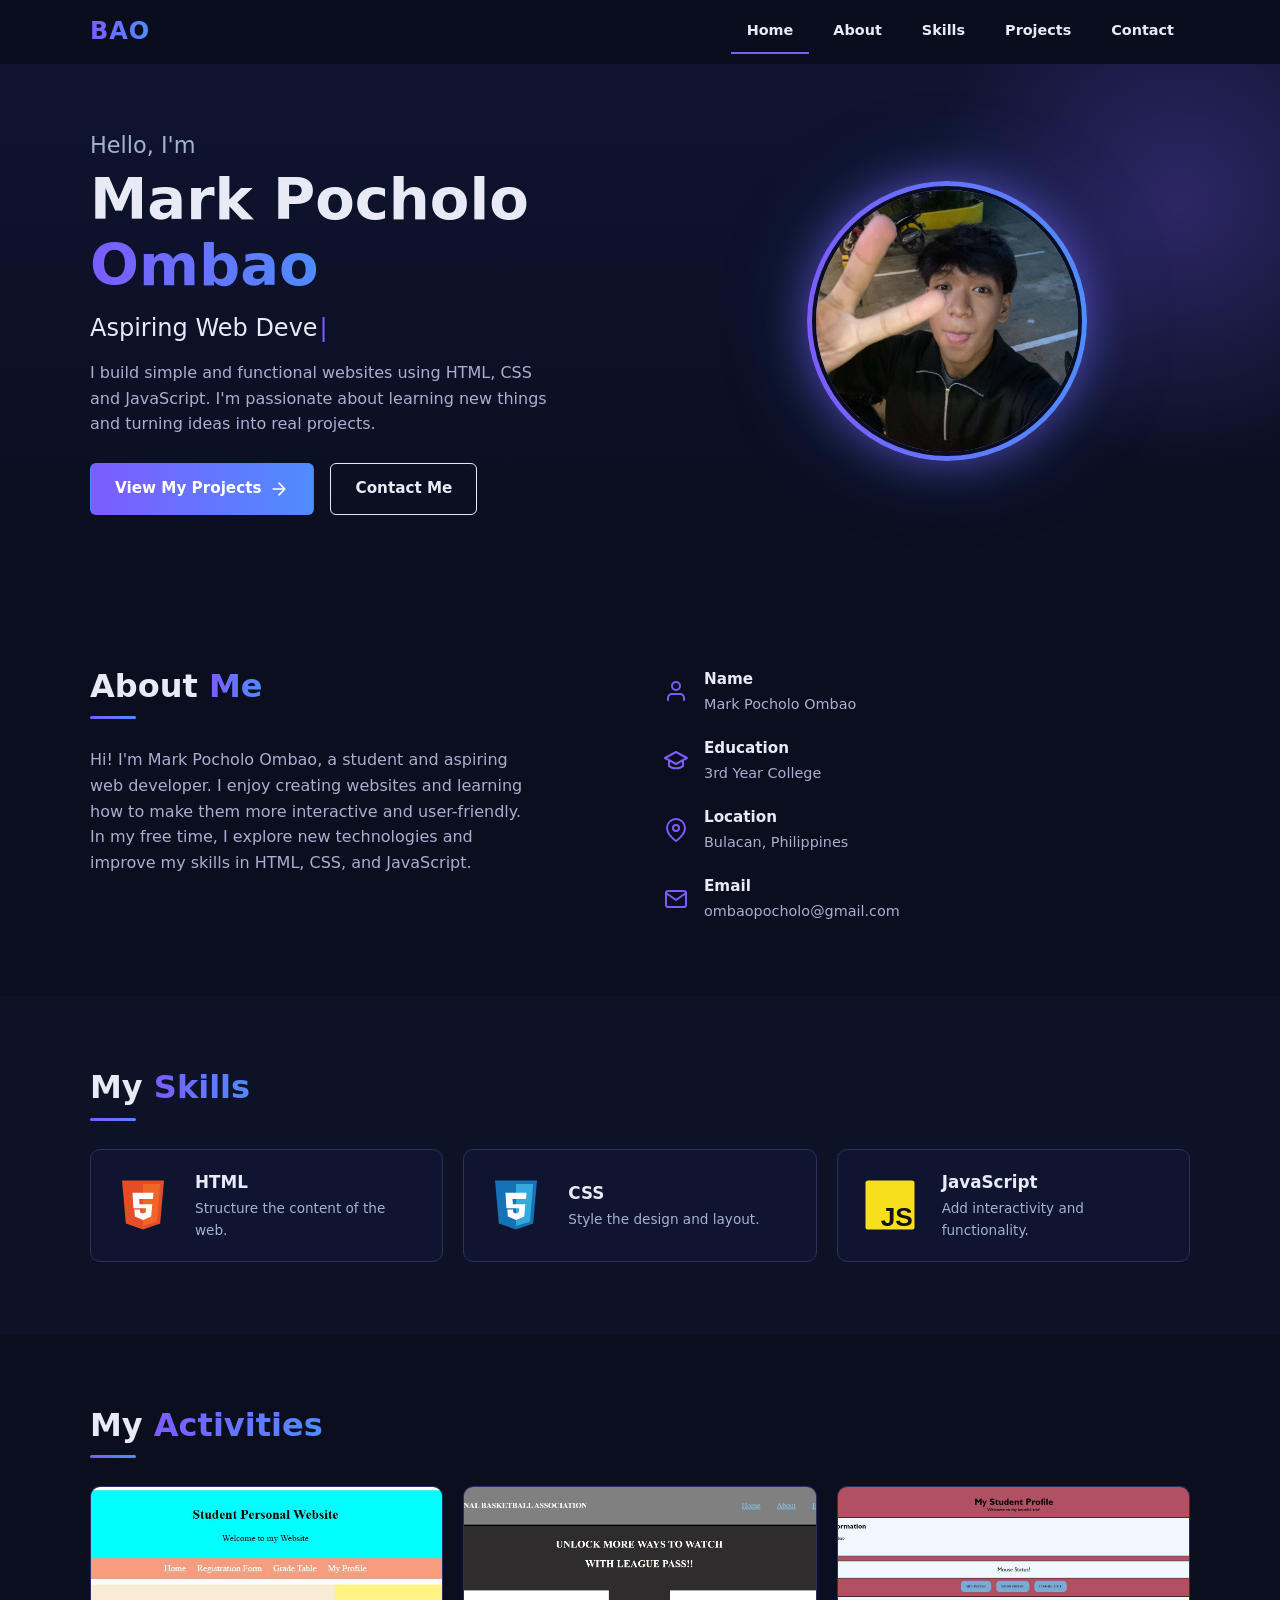
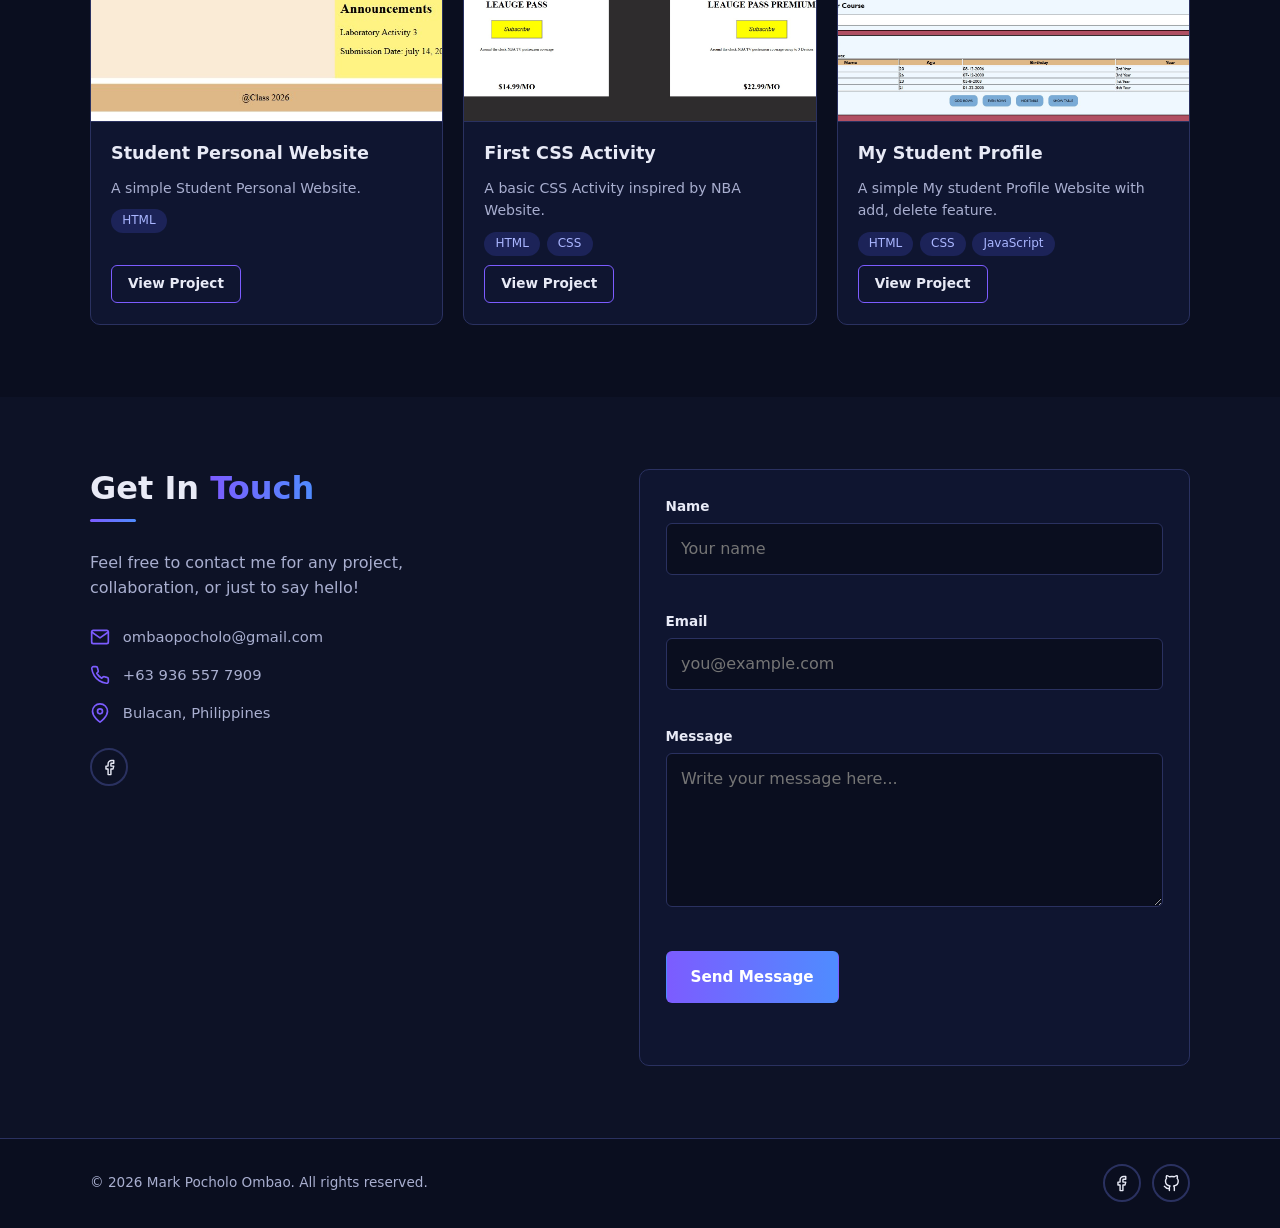
<file: index.html>
<!DOCTYPE html>
<html lang="en">
<head>
  <meta charset="UTF-8" />
  <meta name="viewport" content="width=device-width, initial-scale=1.0" />
  <meta name="description" content="Portfolio of Mark Pocholo Ombao, an aspiring web developer." />
  <title>Mark Pocholo Ombao | Aspiring Web Developer</title>

  <!-- Link to our CSS file -->
  <link rel="stylesheet" href="style.css" />
</head>
<body>

  <!-- =====================================================
       SVG ICON SPRITE
       Define each icon once here, then reuse it anywhere with:
       <svg class="icon"><use href="#icon-name"></use></svg>
       ===================================================== -->
  <svg width="0" height="0" style="position:absolute" aria-hidden="true">
    <defs>
      <symbol id="i-user" viewBox="0 0 24 24"><path d="M20 21v-2a4 4 0 0 0-4-4H8a4 4 0 0 0-4 4v2"/><circle cx="12" cy="7" r="4"/></symbol>
      <symbol id="i-cap" viewBox="0 0 24 24"><polygon points="12 3 1 9 12 15 23 9 12 3"/><path d="M5 12v5c3 3 11 3 14 0v-5"/></symbol>
      <symbol id="i-pin" viewBox="0 0 24 24"><path d="M21 10c0 7-9 13-9 13s-9-6-9-13a9 9 0 0 1 18 0z"/><circle cx="12" cy="10" r="3"/></symbol>
      <symbol id="i-mail" viewBox="0 0 24 24"><path d="M4 4h16c1.1 0 2 .9 2 2v12c0 1.1-.9 2-2 2H4c-1.1 0-2-.9-2-2V6c0-1.1.9-2 2-2z"/><polyline points="22,6 12,13 2,6"/></symbol>
      <symbol id="i-phone" viewBox="0 0 24 24"><path d="M22 16.92v3a2 2 0 0 1-2.18 2 19.79 19.79 0 0 1-8.63-3.07 19.5 19.5 0 0 1-6-6 19.79 19.79 0 0 1-3.07-8.67A2 2 0 0 1 4.11 2h3a2 2 0 0 1 2 1.72 12.84 12.84 0 0 0 .7 2.81 2 2 0 0 1-.45 2.11L8.09 9.91a16 16 0 0 0 6 6l1.27-1.27a2 2 0 0 1 2.11-.45 12.84 12.84 0 0 0 2.81.7A2 2 0 0 1 22 16.92z"/></symbol>
      <symbol id="i-arrow" viewBox="0 0 24 24"><path d="M5 12h14M12 5l7 7-7 7"/></symbol>
      <symbol id="i-up" viewBox="0 0 24 24"><path d="M12 19V5M5 12l7-7 7 7"/></symbol>
      <symbol id="i-facebook" viewBox="0 0 24 24"><path d="M18 2h-3a5 5 0 0 0-5 5v3H7v4h3v8h4v-8h3l1-4h-4V7a1 1 0 0 1 1-1h3z"/></symbol>
      <symbol id="i-github" viewBox="0 0 24 24"><path d="M9 19c-5 1.5-5-2.5-7-3m14 6v-3.87a3.37 3.37 0 0 0-.94-2.61c3.14-.35 6.44-1.54 6.44-7A5.44 5.44 0 0 0 20 4.77 5.07 5.07 0 0 0 19.91 1S18.73.65 16 2.48a13.38 13.38 0 0 0-7 0C6.27.65 5.09 1 5.09 1A5.07 5.07 0 0 0 5 4.77a5.44 5.44 0 0 0-1.5 3.78c0 5.42 3.3 6.61 6.44 7A3.37 3.37 0 0 0 9 18.13V22"/></symbol>
    </defs>
  </svg>

  <!-- =====================================================
       1. NAVIGATION BAR (sticky at the top)
       ===================================================== -->
  <header class="navbar" id="navbar">
    <div class="container nav-inner">
      <a href="#home" class="logo" aria-label="Go to top">BAO</a>

      <!-- Hamburger button (only visible on mobile) -->
      <button class="hamburger" id="hamburger" aria-label="Toggle menu" aria-expanded="false" aria-controls="nav-links">
        <span></span><span></span><span></span>
      </button>

      <nav>
        <ul class="nav-links" id="nav-links">
          <li><a href="#home" class="nav-link active">Home</a></li>
          <li><a href="#about" class="nav-link">About</a></li>
          <li><a href="#skills" class="nav-link">Skills</a></li>
          <li><a href="#projects" class="nav-link">Projects</a></li>
          <li><a href="#contact" class="nav-link">Contact</a></li>
        </ul>
      </nav>
    </div>
  </header>

  <main>

    <!-- =====================================================
         2. HOME / HERO SECTION
         ===================================================== -->
    <section class="hero" id="home">
      <div class="container hero-inner">

        <!-- Left column: text -->
        <div class="hero-text">
          <p class="hello">Hello, I'm</p>
          <h1 class="name">Mark Pocholo <span class="gradient-text">Ombao</span></h1>
          <!-- The typing animation in script.js writes into #typing -->
          <h2 class="role"><span id="typing">Aspiring Web Developer</span><span class="cursor" aria-hidden="true">|</span></h2>
          <p class="intro">
            I build simple and functional websites using HTML, CSS and JavaScript.
            I'm passionate about learning new things and turning ideas into real projects.
          </p>
          <div class="hero-buttons">
            <a href="#projects" class="btn btn-primary">View My Projects
              <svg class="icon"><use href="#i-arrow"></use></svg>
            </a>
            <a href="#contact" class="btn btn-outline">Contact Me</a>
          </div>
        </div>

        <!-- Right column: profile image (replace images/profile.jpg with your photo) -->
        <div class="hero-image">
          <div class="avatar">
            <img src="converted.jpg" alt="" />
          </div>
        </div>

      </div>
    </section>

    <!-- =====================================================
         3. ABOUT ME SECTION
         ===================================================== -->
    <section class="section" id="about">
      <div class="container about-grid">

        <div class="reveal">
          <h2 class="section-title">About <span class="gradient-text">Me</span></h2>
          <p class="about-text">
            Hi! I'm Mark Pocholo Ombao, a student and aspiring web developer.
            I enjoy creating websites and learning how to make them more interactive
            and user-friendly. In my free time, I explore new technologies and
            improve my skills in HTML, CSS, and JavaScript.
          </p>
        </div>

        <!-- Information list: edit the text to match your details -->
        <ul class="info-list reveal">
          <li>
            <svg class="icon info-icon"><use href="#i-user"></use></svg>
            <div><strong>Name</strong><span>Mark Pocholo Ombao</span></div>
          </li>
          <li>
            <svg class="icon info-icon"><use href="#i-cap"></use></svg>
            <div><strong>Education</strong><span>3rd Year College</span></div>
          </li>
          <li>
            <svg class="icon info-icon"><use href="#i-pin"></use></svg>
            <div><strong>Location</strong><span>Bulacan, Philippines</span></div>
          </li>
          <li>
            <svg class="icon info-icon"><use href="#i-mail"></use></svg>
            <div><strong>Email</strong><span>ombaopocholo@gmail.com</span></div>
          </li>
        </ul>

      </div>
    </section>

    <!-- =====================================================
         4. SKILLS SECTION
         ===================================================== -->
    <section class="section alt" id="skills">
      <div class="container">
        <h2 class="section-title reveal">My <span class="gradient-text">Skills</span></h2>

        <div class="skills-grid">

          <!-- HTML card -->
          <article class="card skill-card reveal">
            <svg class="skill-icon" viewBox="0 0 64 64" aria-hidden="true">
              <path d="M8 4h48l-4.4 49L32 60 12.4 53z" fill="#e44d26"/>
              <path d="M32 8v48l16-5 3.6-43z" fill="#f16529"/>
              <path d="M20 18h24l-.7 7H27.5l.5 6h14.6l-1.3 14L32 49l-9.3-4-.6-8h6.5l.3 3.6 3.1 1 3.2-1 .4-5H21z" fill="#fff"/>
            </svg>
            <div>
              <h3>HTML</h3>
              <p>Structure the content of the web.</p>
            </div>
          </article>

          <!-- CSS card -->
          <article class="card skill-card reveal">
            <svg class="skill-icon" viewBox="0 0 64 64" aria-hidden="true">
              <path d="M8 4h48l-4.4 49L32 60 12.4 53z" fill="#1572b6"/>
              <path d="M32 8v48l16-5 3.6-43z" fill="#33a9dc"/>
              <path d="M20 18h24l-.6 7H28l.5 6h14.2l-1.3 14L32 49l-9.3-4-.6-8h6.5l.3 3.6 3.1 1 3.2-1 .4-5H21z" fill="#fff"/>
            </svg>
            <div>
              <h3>CSS</h3>
              <p>Style the design and layout.</p>
            </div>
          </article>

          <!-- JavaScript card -->
          <article class="card skill-card reveal">
            <svg class="skill-icon" viewBox="0 0 64 64" aria-hidden="true">
              <rect x="4" y="4" width="56" height="56" rx="3" fill="#f7df1e"/>
              <text x="58" y="56" text-anchor="end" font-family="Arial, sans-serif" font-weight="800" font-size="30" fill="#111">JS</text>
            </svg>
            <div>
              <h3>JavaScript</h3>
              <p>Add interactivity and functionality.</p>
            </div>
          </article>

        </div>
      </div>
    </section>

    <!-- =====================================================
         5. PROJECTS SECTION
         ===================================================== -->
    <section class="section" id="projects">
      <div class="container">
        <h2 class="section-title reveal">My <span class="gradient-text">Activities</span></h2>

        <div class="projects-grid">

          <!-- Project 1 -->
          <article class="card project-card reveal">
            <img src="project1.jpg" alt="" loading="lazy" />
            <div class="project-body">
              <h3>Student Personal Website</h3>
              <p>A simple Student Personal Website.</p>
              <div class="badges"><span>HTML</span></div>
              <!-- Change "#" to your real project link later -->
              <a href="StudentPersonalWebsite.html" class="btn btn-small" data-project="Travel Website">View Project</a>
            </div>
          </article>

          <!-- Project 2 -->
          <article class="card project-card reveal">
            <img src="project2.jpg" alt="" loading="lazy" />
            <div class="project-body">
              <h3>First CSS Activity</h3>
              <p>A basic CSS Activity inspired by NBA Website.</p>
              <div class="badges"><span>HTML</span><span>CSS</span></div>
              <a href="home.html" class="btn btn-small" data-project="Calculator">View Project</a>
            </div>
          </article>

          <!-- Project 3 -->
          <article class="card project-card reveal">
            <img src="project3.jpg" alt="" loading="lazy" />
            <div class="project-body">
              <h3>My Student Profile</h3>
              <p>A simple My student Profile Website with add, delete feature.</p>
              <div class="badges"><span>HTML</span><span>CSS</span><span>JavaScript</span></div>
              <a href="index1.html" class="btn btn-small" data-project="To-Do List">View Project</a>
            </div>
          </article>

        </div>
      </div>
    </section>

    <!-- =====================================================
         6. CONTACT SECTION
         ===================================================== -->
    <section class="section alt" id="contact">
      <div class="container contact-grid">

        <!-- Left: contact details -->
        <div class="reveal">
          <h2 class="section-title">Get In <span class="gradient-text">Touch</span></h2>
          <p class="contact-lead">
            Feel free to contact me for any project, collaboration, or just to say hello!
          </p>

          <ul class="contact-list">
            <li><svg class="icon"><use href="#i-mail"></use></svg><a href="mailto:markpombao@example.com">ombaopocholo@gmail.com</a></li>
            <li><svg class="icon"><use href="#i-phone"></use></svg><a href="tel:+639123456789">+63 936 557 7909</a></li>
            <li><svg class="icon"><use href="#i-pin"></use></svg><span>Bulacan, Philippines</span></li>
          </ul>

          <div class="socials" aria-label="Social media links">
            <a href="#" aria-label="Facebook"><svg class="icon"><use href="#i-facebook"></use></svg></a>
          </div>
        </div>

        <!-- Right: contact form (frontend only, validated by script.js) -->
        <form class="contact-form card reveal" id="contact-form" novalidate>
          <div class="field">
            <label for="name">Name</label>
            <input type="text" id="name" name="name" placeholder="Your name" autocomplete="name" />
            <small class="error" id="name-error"></small>
          </div>
          <div class="field">
            <label for="email">Email</label>
            <input type="email" id="email" name="email" placeholder="you@example.com" autocomplete="email" />
            <small class="error" id="email-error"></small>
          </div>
          <div class="field">
            <label for="message">Message</label>
            <textarea id="message" name="message" rows="5" placeholder="Write your message here..."></textarea>
            <small class="error" id="message-error"></small>
          </div>
          <button type="submit" class="btn btn-primary">Send Message</button>
          <p class="form-status" id="form-status" role="status" aria-live="polite"></p>
        </form>

      </div>
    </section>

  </main>

  <!-- =====================================================
       7. FOOTER
       ===================================================== -->
  <footer class="footer">
    <div class="container footer-inner">
      <p>&copy; 2026 Mark Pocholo Ombao. All rights reserved.</p>
      <div class="socials" aria-label="Social media links">
        <a href="#" aria-label="Facebook"><svg class="icon"><use href="#i-facebook"></use></svg></a>
        <a href="#" aria-label="GitHub"><svg class="icon"><use href="#i-github"></use></svg></a>
      </div>
    </div>
  </footer>

  <!-- Scroll-to-top button (shown by script.js after scrolling down) -->
  <button class="to-top" id="to-top" aria-label="Scroll to top">
    <svg class="icon"><use href="#i-up"></use></svg>
  </button>

  <!-- Link to our JavaScript file (at the end so the page loads first) -->
  <script src="script.js"></script>
</body>
</html>
</file>
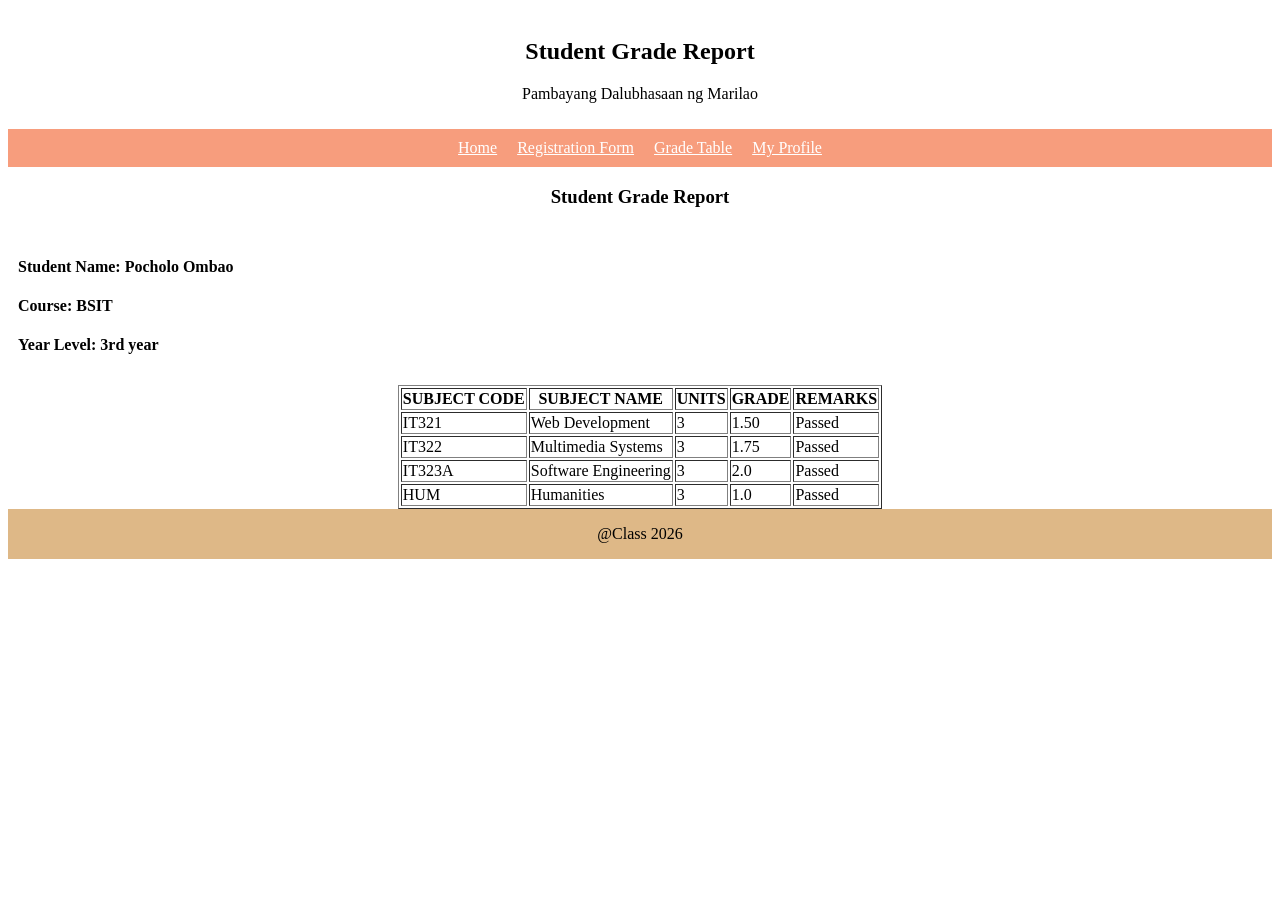
<file: GradeReport.html>
<!DOCTYPE html>
<html lang="en">
<head>
    <meta charset="UTF-8">
    <meta name="viewport" content="width=device-width, initial-scale=1.0">
    <title>Document</title>
</head>
<body>
    
    <header style="text-align: center; background-color:rgb(255, 255, 255); gap: 20px; padding: 10px; justify-content:center;">
        <h2>Student Grade Report</h2>
        <p>Pambayang Dalubhasaan ng Marilao</p>
    </header>

    <nav style="background-color:rgb(247, 157, 125);display: flex; gap: 20px; padding: 10px; justify-content:center;">
        <a href="StudentPersonalWebsite.html" style="color: rgb(255, 255, 255);">Home</a>
        <a href="RegistrationForm.html" style="color: rgb(255, 255, 255);">Registration Form</a>
        <a href="GradeReport.html" style="color: rgb(255, 255, 255);">Grade Table</a>
        <a href="MyProfile.html" style="color: rgb(255, 255, 255);">My Profile</a>
    </nav>

    <center><h3>Student Grade Report</h3></center>
   
    <div style="padding: 10px;">
        <h4>Student Name: Pocholo Ombao</h4>
        <h4>Course: BSIT</h4>
        <h4>Year Level: 3rd year</h4>
    </div>

    <table border=1 align=center>
        
        <tr>
        <th>SUBJECT CODE</th>
        <th>SUBJECT NAME</th>
        <th>UNITS</th>
        <th>GRADE</th>
        <th>REMARKS</th>
        </tr>
        
        <tr>
        <td>IT321</td>
        <td>Web Development</td>
        <td>3</td>
        <td>1.50</td>
        <td>Passed</td>
        </tr>
        
        <tr>
        <td>IT322</td>
        <td>Multimedia Systems</td>
        <td>3</td>
        <td>1.75</td>
        <td>Passed</td>
        </tr>
        
        <tr>
        <td>IT323A</td>
        <td>Software Engineering</td>
        <td>3</td>
        <td>2.0</td>
        <td>Passed</td>
        </tr>
        
        <tr>
        <td>HUM</td>
        <td>Humanities</td>
        <td>3</td>
        <td>1.0</td>
        <td>Passed</td>
        </tr>
        

    </table>

    <div style="text-align:center; display: flex;">
        <section style="background-color: burlywood; flex: 500px;">
            <p>@Class 2026</p>
        </section>

    </div>

</body>
</html>
</file>
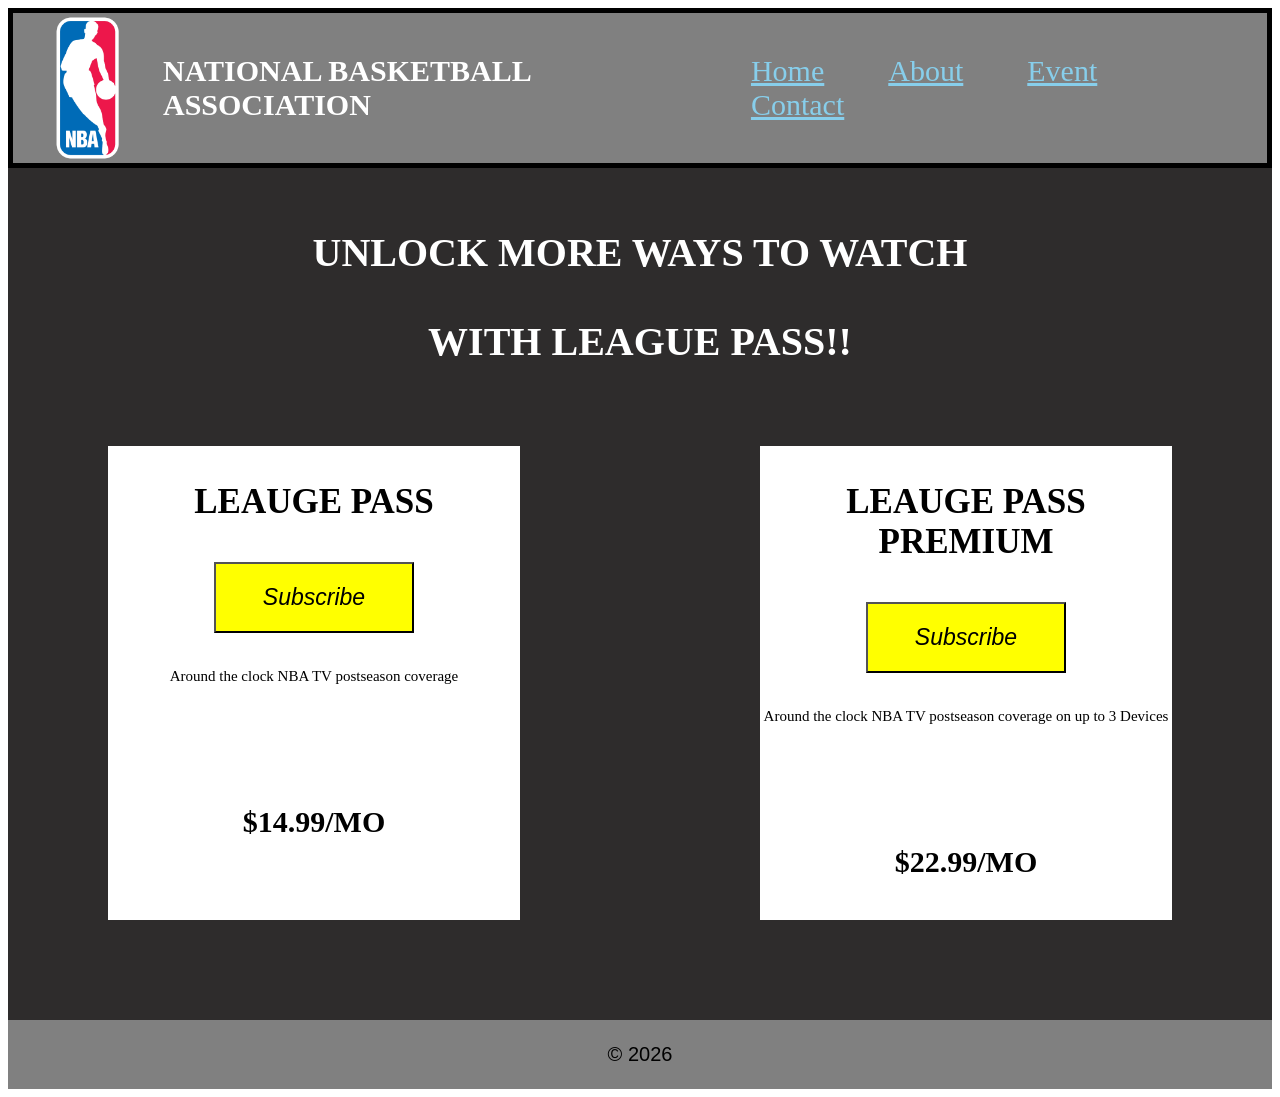
<file: home.html>
<!DOCTYPE html>
<html lang="en">
<head>
    <meta charset="UTF-8">
    <meta name="viewport" content="width=device-width, initial-scale=1.0">
    <title>NBA.com</title>

    <link rel="stylesheet" href="style1.css">
</head>
<body>
    
    <header class="home">       
        <div class="logo">
            <img src="logo.png" alt="">
            <h4>NATIONAL BASKETBALL ASSOCIATION</h4>
        </div>

        <nav class="home_nav">
            <a href="#e">Home</a>
            <a href="#a">About</a>
            <a href="">Event</a>
            <a href="">Contact</a>
        </nav>
    </header>

    <section id="e">
        <nav class="sec">
            <h1>UNLOCK MORE WAYS TO WATCH</h1>
            <h1>WITH LEAGUE PASS!!</h1>
        </nav>

        <nav class="bord">
            <nav class="border">
                <h3>LEAUGE PASS</h3>
                <input class="btn1" type="button" name="subbtn" value="Subscribe">
                <p>Around the clock NBA TV
                    postseason coverage</p>
                <h1>$14.99/MO</h1>
            </nav>
            
            <nav class="border2">
                <h3>LEAUGE PASS PREMIUM</h3>
                <input class="btn2" type="button" name="subbtn" value="Subscribe">
                <p>Around the clock NBA TV
                    postseason coverage on up to 3 Devices</p>
                <h1>$22.99/MO</h1>
            </nav>
        </nav>
            
    </section>

    <footer class="one">
        <p>&copy; 2026</p>
    </footer>

    
  
</body>
</html>
</file>
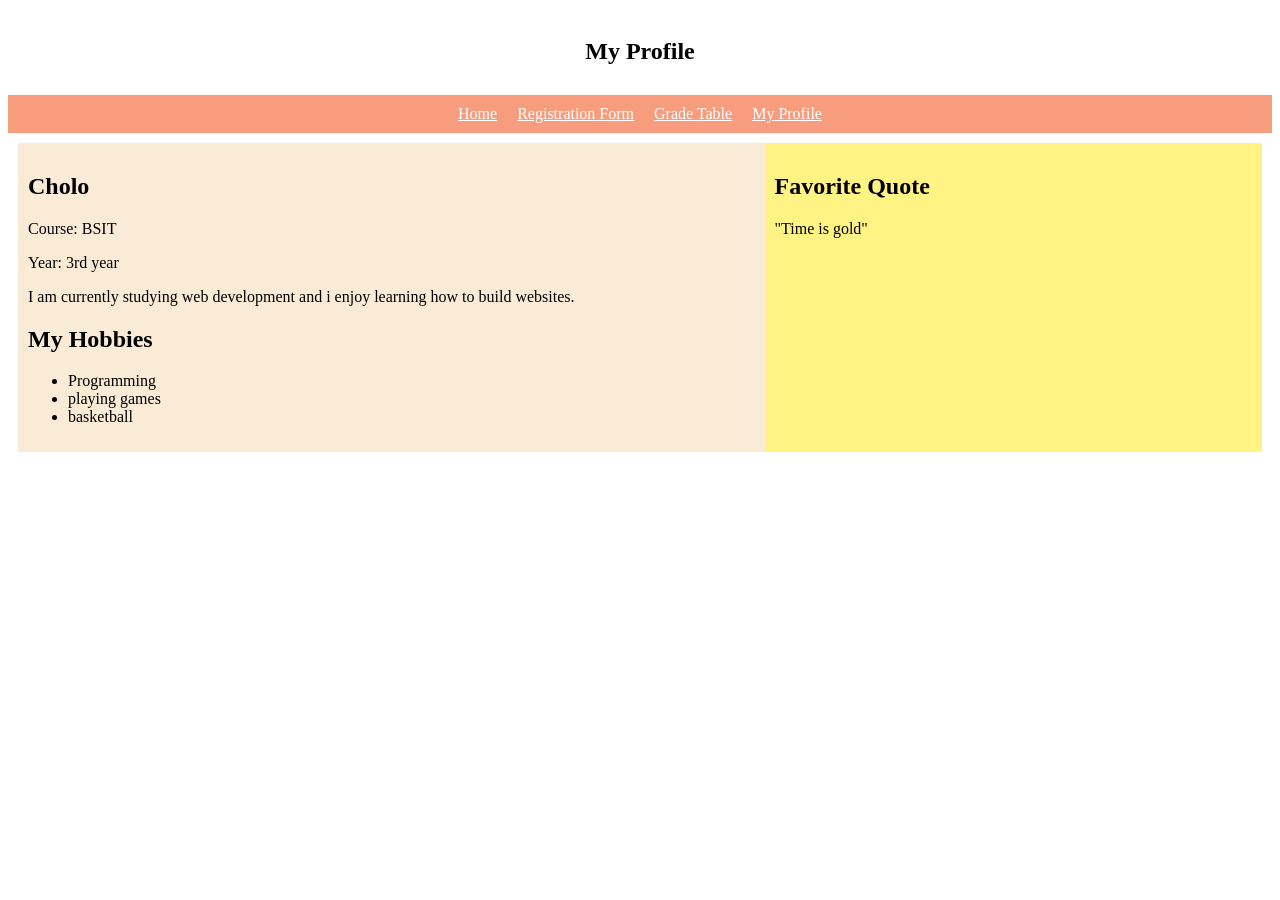
<file: MyProfile.html>
<!DOCTYPE html>
<html lang="en">
<head>
    <meta charset="UTF-8">
    <meta name="viewport" content="width=device-width, initial-scale=1.0">
    <title>Document</title>
</head>
<body>
    
    <header style="text-align: center; background-color:rgb(255, 255, 255); gap: 20px; padding: 10px; justify-content:center;">
        <h2>My Profile</h2>
    </header>

    <nav style="background-color:rgb(247, 157, 125);display: flex; gap: 20px; padding: 10px; justify-content:center;">
        <a href="StudentPersonalWebsite.html" style="color: rgb(255, 255, 255);">Home</a>
        <a href="RegistrationForm.html" style="color: rgb(255, 255, 255);">Registration Form</a>
        <a href="GradeReport.html" style="color: rgb(255, 255, 255);">Grade Table</a>
        <a href="MyProfile.html" style="color: rgb(255, 255, 255);">My Profile</a>
    </nav>

    <div style="display:flex; padding: 10px">
        <section style="background-color: antiquewhite; flex: 250px; padding:10px; ">
            <h1>Cholo</h1>
            <p>Course: BSIT</p>
            <p>Year: 3rd year</p>
            <p>I am currently studying web development and i enjoy learning how to build websites.</p>
            <h2>My Hobbies</h2>
            <ul>
                <li>Programming</li>
                <li>playing games</li>
                <li>basketball</li>
            </ul>
        </section>

            <aside style="background-color: rgb(255, 243, 131); flex: 1px; padding: 10px; ">
                <h2>Favorite Quote</h2>
                <p>"Time is gold"</p>   
            </aside>
    </div>

</body>
</html>
</file>
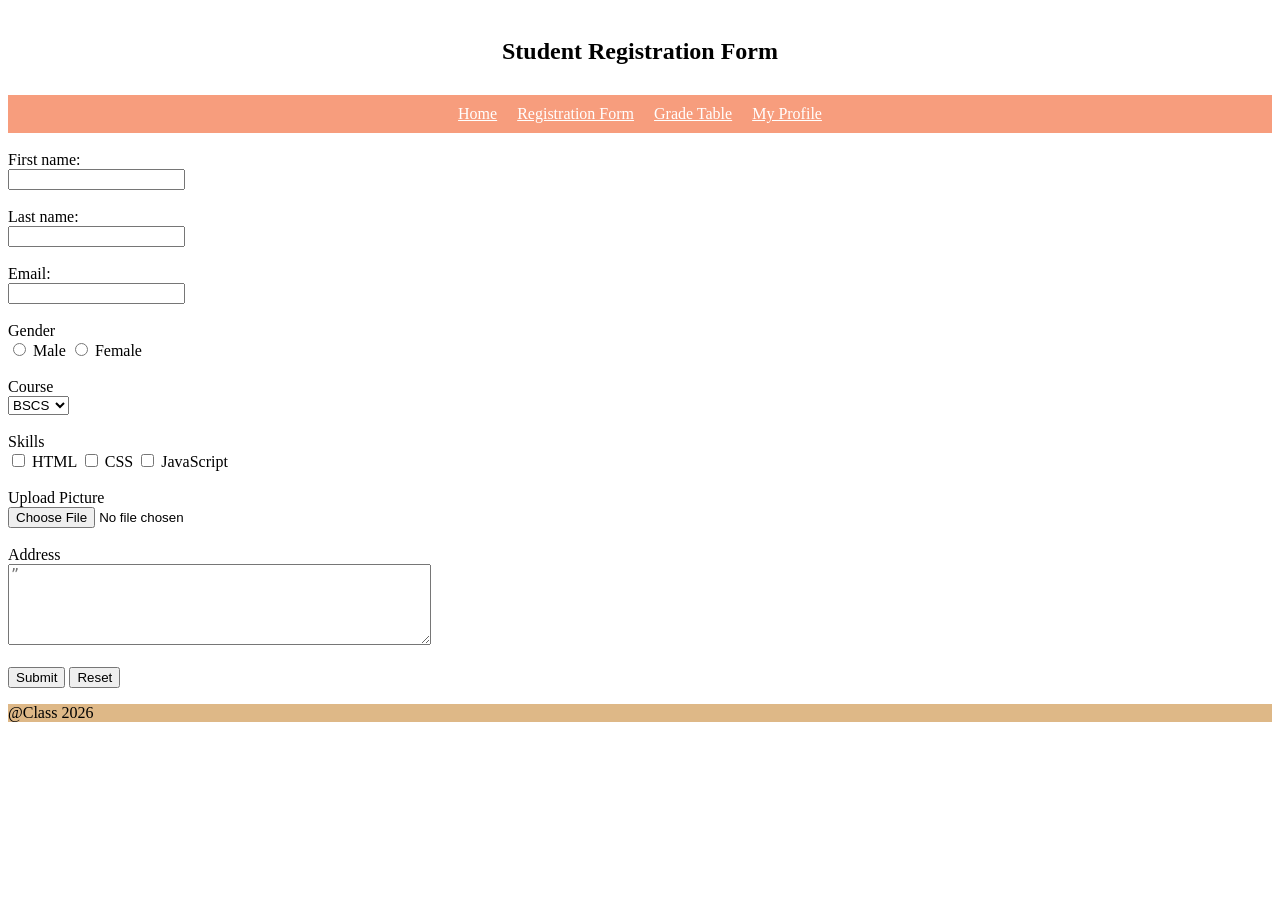
<file: RegistrationForm.html>
<!DOCTYPE html>
<html lang="en">
<head>
    <meta charset="UTF-8">
    <meta name="viewport" content="width=device-width, initial-scale=1.0">
    <title>Document</title>
</head>
<body>
    
    <header style="text-align: center; background-color:rgb(255, 255, 255); gap: 20px; padding: 10px; justify-content:center;">
        <h2>Student Registration Form</h2>
    </header>

    <nav style="background-color:rgb(247, 157, 125);display: flex; gap: 20px; padding: 10px; justify-content:center;">
        <a href="StudentPersonalWebsite.html" style="color: rgb(255, 255, 255);">Home</a>
        <a href="RegistrationForm.html" style="color: rgb(255, 255, 255);">Registration Form</a>
        <a href="GradeReport.html" style="color: rgb(255, 255, 255);">Grade Table</a>
        <a href="MyProfile.html" style="color: rgb(255, 255, 255);">My Profile</a>
    </nav>

    <br>
    <form >
    First name:  <br>   <input type="text" name="first_name" />
    <br>
    <br>
    Last name:  <br> <input type="text" name="last_name" />
    <br>
    <br>
    Email:  <br> <input type="text" name="Email" />
    <br>
    <br>
    Gender <br>
        <input type="radio" name="Gender" value="Male"> Male
        <input type="radio" name="Gender" value="Female"> Female
    <br>
    <br>
    Course <br>
    <select name="dropdown">
        <option value="BSCS" selected>BSCS</option>
        <option value="BSIT">BSIT</option>
        <option value="BSHM">BSHM</option>
        <option value="BSTM">BSTM</option>
    </select>
    <br>
    <br>
    Skills <br>
    <input type="checkbox" name="HTML" value="on"> HTML
    <input type="checkbox" name="CSS" value="on"> CSS
    <input type="checkbox" name="JavaScript" value="on"> JavaScript
    <br><br>
    Upload Picture <br>
    <input type="file" value="photo">
    <br>
    <br>

    Address <br>
    <textarea rows="5" cols="50" name="description" placeholder=” Enter description here...”></textarea>
    <br>
    <br>
    <input type="submit" name="submit" value="Submit" />
    <input type="reset" name="reset"  value="Reset" />

    </form>
    
    <div style="text-align:center; display: flex;"></div>
        <section style="background-color: burlywood; flex: 500px;">
            <p>@Class 2026</p>
        </section>
    </div>


</body>
</html>
</file>
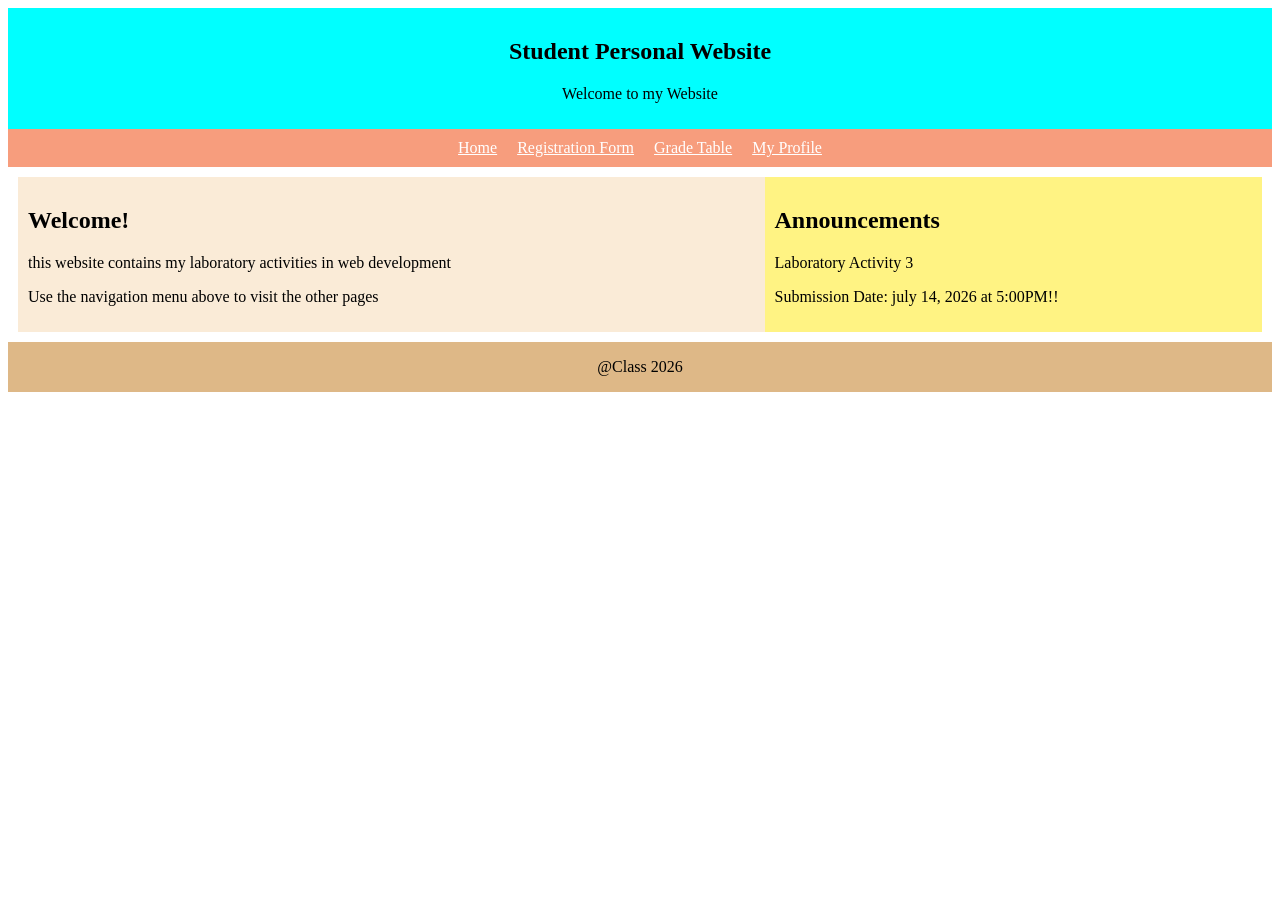
<file: StudentPersonalWebsite.html>
<!DOCTYPE html>
<html lang="en">
<head>
    <meta charset="UTF-8">
    <meta name="viewport" content="width=device-width, initial-scale=1.0">
    <title>Document</title>
</head>
<body>
    
    
    <header style="text-align: center; background-color:aqua; gap: 20px; padding: 10px; justify-content:center;">
        <h2>Student Personal Website</h2>
        <P>Welcome to my Website</P>
    </header>
    

    <nav style="background-color:rgb(247, 157, 125);display: flex; gap: 20px; padding: 10px; justify-content:center;">
        <a href="StudentPersonalWebsite.html" style="color: rgb(255, 255, 255);">Home</a>
        <a href="RegistrationForm.html" style="color: rgb(255, 255, 255);">Registration Form</a>
        <a href="GradeReport.html" style="color: rgb(255, 255, 255);">Grade Table</a>
        <a href="MyProfile.html" style="color: rgb(255, 255, 255);">My Profile</a>
    </nav>

    <div style="display:flex; padding: 10px">
        <section style="background-color: antiquewhite; flex: 250px; padding:10px; ">
            <h1>Welcome!</h1>
            <p>this website contains my laboratory activities in web development</p>
            <p>Use the navigation menu above to visit the other pages</p>
        </section>

            <aside style="background-color: rgb(255, 243, 131); flex: 1px; padding: 10px; ">
                <h2>Announcements</h2>
                <p>Laboratory Activity 3</p>
                <p>Submission Date: july 14, 2026 at 5:00PM!!</p>
            </aside>
    </div>

    <div style="text-align:center; display: flex;">
        <section style="background-color: burlywood; flex: 500px;">
            <p>@Class 2026</p>
        </section>

    </div>

    

</body>
</html>
</file>
<file: style.css>
/* =========================================================
   PORTFOLIO STYLES - Mark Pocholo Ombao
   Sections:
   1. Variables & reset     6. Skills
   2. Layout helpers        7. Projects
   3. Buttons               8. Contact
   4. Navbar                9. Footer & scroll-to-top
   5. Hero / About         10. Animations & responsive
   ========================================================= */

/* ---------- 1. VARIABLES & RESET ---------- */
:root {
  /* Change these colors to restyle the whole site */
  --bg: #0a0e1f;            /* very dark navy */
  --bg-alt: #0d1226;        /* slightly lighter navy for alternate sections */
  --card: #0f1530;          /* card background */
  --border: #2a3160;        /* card borders */
  --text: #e8eaf6;          /* main text */
  --muted: #a9afd0;         /* softer text */
  --purple: #7c5cff;
  --blue: #4f8cff;
  --gradient: linear-gradient(90deg, var(--purple), var(--blue));
  --radius: 10px;
  --nav-height: 64px;
  --font: "Inter", "Segoe UI", system-ui, -apple-system, Roboto, Arial, sans-serif;
}

*,
*::before,
*::after { box-sizing: border-box; margin: 0; padding: 0; }

html { scroll-behavior: smooth; scroll-padding-top: var(--nav-height); }

body {
  font-family: var(--font);
  background: var(--bg);
  color: var(--text);
  line-height: 1.6;
  overflow-x: hidden;
}

img { max-width: 100%; display: block; }
ul { list-style: none; }
a { color: inherit; text-decoration: none; }

/* Reusable SVG icon style */
.icon {
  width: 20px;
  height: 20px;
  fill: none;
  stroke: currentColor;
  stroke-width: 2;
  stroke-linecap: round;
  stroke-linejoin: round;
  flex-shrink: 0;
}

/* Visible keyboard focus for accessibility */
:focus-visible { outline: 2px solid var(--blue); outline-offset: 3px; }

/* ---------- 2. LAYOUT HELPERS ---------- */
.container { width: min(1100px, 100% - 3rem); margin-inline: auto; }

.section { padding: 4.5rem 0; }
.section.alt { background: var(--bg-alt); }

.section-title {
  font-size: 2rem;
  font-weight: 800;
  line-height: 1.2;
  margin-bottom: 1.75rem;
  position: relative;
  padding-bottom: 0.9rem;
}
/* Small gradient line under every section title */
.section-title::after {
  content: "";
  position: absolute;
  left: 0; bottom: 0;
  width: 46px; height: 3px;
  border-radius: 3px;
  background: var(--gradient);
}

/* Purple-to-blue gradient text */
.gradient-text {
  background: var(--gradient);
  -webkit-background-clip: text;
  background-clip: text;
  -webkit-text-fill-color: transparent;
  color: transparent;
}

/* ---------- 3. BUTTONS ---------- */
.btn {
  display: inline-flex;
  align-items: center;
  gap: 0.5rem;
  padding: 0.8rem 1.5rem;
  border-radius: 6px;
  border: 1px solid transparent;
  font: inherit;
  font-weight: 600;
  font-size: 0.95rem;
  cursor: pointer;
  transition: transform 0.25s, box-shadow 0.25s, background 0.25s, border-color 0.25s;
}
.btn:hover { transform: translateY(-3px); }
.btn:active { transform: translateY(0) scale(0.97); }

.btn-primary { background: var(--gradient); color: #fff; }
.btn-primary:hover { box-shadow: 0 8px 24px rgba(124, 92, 255, 0.45); }

.btn-outline { border-color: var(--text); color: var(--text); background: transparent; }
.btn-outline:hover { border-color: var(--purple); box-shadow: 0 0 18px rgba(124, 92, 255, 0.4); }

.btn-small {
  padding: 0.45rem 1rem;
  font-size: 0.85rem;
  border-color: var(--purple);
  color: var(--text);
}
.btn-small:hover { background: var(--gradient); border-color: transparent; }

/* ---------- 4. NAVBAR ---------- */
.navbar {
  position: sticky;
  top: 0;
  z-index: 100;
  height: var(--nav-height);
  background: rgba(10, 14, 31, 0.9);
  backdrop-filter: blur(10px);
  border-bottom: 1px solid transparent;
  transition: border-color 0.3s, box-shadow 0.3s;
}
.navbar.scrolled { border-color: var(--border); box-shadow: 0 6px 20px rgba(0, 0, 0, 0.35); }

.nav-inner { height: 100%; display: flex; align-items: center; justify-content: space-between; }

.logo {
  font-size: 1.5rem;
  font-weight: 800;
  letter-spacing: 1px;
  background: var(--gradient);
  -webkit-background-clip: text;
  background-clip: text;
  -webkit-text-fill-color: transparent;
}

.nav-links { display: flex; gap: 0.5rem; }
.nav-link {
  display: block;
  padding: 0.6rem 1rem;
  font-size: 0.9rem;
  font-weight: 600;
  color: var(--text);
  border-bottom: 2px solid transparent;
  transition: color 0.25s, border-color 0.25s;
}
.nav-link:hover { color: var(--blue); }
.nav-link.active { border-bottom-color: var(--purple); }

/* Hamburger button - hidden on desktop */
.hamburger {
  display: none;
  flex-direction: column;
  gap: 5px;
  background: none;
  border: 0;
  padding: 8px;
  cursor: pointer;
}
.hamburger span {
  width: 24px; height: 2px;
  background: var(--text);
  border-radius: 2px;
  transition: transform 0.3s, opacity 0.3s;
}
/* Turns into an "X" when the menu is open */
.hamburger.open span:nth-child(1) { transform: translateY(7px) rotate(45deg); }
.hamburger.open span:nth-child(2) { opacity: 0; }
.hamburger.open span:nth-child(3) { transform: translateY(-7px) rotate(-45deg); }

/* ---------- 5. HERO & ABOUT ---------- */
.hero {
  position: relative;
  padding: 4rem 0 5rem;
  background: linear-gradient(180deg, #0f1430 0%, var(--bg) 100%);
  overflow: hidden;
}
/* Soft decorative glow in the corner */
.hero::before {
  content: "";
  position: absolute;
  top: -120px; right: -160px;
  width: 520px; height: 520px;
  border-radius: 50%;
  background: radial-gradient(circle, rgba(124, 92, 255, 0.28), transparent 70%);
  pointer-events: none;
}

.hero-inner {
  position: relative;
  display: grid;
  grid-template-columns: 1.2fr 1fr;
  align-items: center;
  gap: 2rem;
}

.hello { font-size: 1.4rem; color: var(--muted); }
.name { font-size: clamp(2.2rem, 5.5vw, 3.6rem); font-weight: 800; line-height: 1.15; margin: 0.2rem 0 0.6rem; }
.role { font-size: 1.5rem; font-weight: 500; margin-bottom: 0.8rem; min-height: 2.2rem; }
.cursor { color: var(--purple); animation: blink 1s steps(1) infinite; margin-left: 2px; }
.intro { max-width: 460px; color: var(--muted); margin-bottom: 1.6rem; }
.hero-buttons { display: flex; flex-wrap: wrap; gap: 1rem; }

.hero-image { display: flex; justify-content: center; }
.avatar {
  width: min(280px, 70vw);
  aspect-ratio: 1;
  padding: 5px;
  border-radius: 50%;
  background: var(--gradient);
  box-shadow: 0 0 40px rgba(124, 92, 255, 0.55), 0 0 90px rgba(79, 140, 255, 0.25);
  animation: float 5s ease-in-out infinite;
}
.avatar img { width: 100%; height: 100%; object-fit: cover; border-radius: 50%; border: 4px solid var(--bg); }

/* About */
.about-grid { display: grid; grid-template-columns: 1fr 1fr; gap: 3rem; align-items: start; }
.about-text { color: var(--muted); max-width: 440px; }

.info-list { display: grid; gap: 1.2rem; }
.info-list li { display: flex; align-items: center; gap: 1rem; }
.info-icon { width: 24px; height: 24px; color: var(--purple); }
.info-list strong { display: block; font-size: 0.95rem; }
.info-list span { color: var(--muted); font-size: 0.9rem; }

/* ---------- 6. SKILLS ---------- */
.card {
  background: var(--card);
  border: 1px solid var(--border);
  border-radius: var(--radius);
  transition: transform 0.3s, border-color 0.3s, box-shadow 0.3s;
}
.card:hover {
  transform: translateY(-6px);
  border-color: var(--purple);
  box-shadow: 0 12px 30px rgba(124, 92, 255, 0.25);
}

.skills-grid { display: grid; grid-template-columns: repeat(3, 1fr); gap: 1.25rem; }
.skill-card { display: flex; align-items: center; gap: 1.5rem; padding: 1.2rem 1.5rem; }
.skill-icon { width: 56px; height: 56px; flex-shrink: 0; transition: transform 0.3s; }
.skill-card:hover .skill-icon { transform: scale(1.12) rotate(-4deg); }
.skill-card h3 { font-size: 1.05rem; margin-bottom: 0.15rem; }
.skill-card p { color: var(--muted); font-size: 0.85rem; }

/* ---------- 7. PROJECTS ---------- */
.projects-grid { display: grid; grid-template-columns: repeat(3, 1fr); gap: 1.25rem; }
.project-card { display: flex; flex-direction: column; overflow: hidden; }
.project-card img {
  width: 100%;
  aspect-ratio: 3 / 2;
  object-fit: cover;
  border-bottom: 1px solid var(--border);
  transition: transform 0.4s;
}
.project-card:hover img { transform: scale(1.05); }
/* Keeps the zoomed image inside the card */
.project-card { overflow: hidden; }

.project-body { display: flex; flex-direction: column; gap: 0.6rem; padding: 1.1rem 1.25rem 1.3rem; flex: 1; }
.project-body h3 { font-size: 1.1rem; }
.project-body p { color: var(--muted); font-size: 0.88rem; }
.project-body .btn { align-self: flex-start; margin-top: auto; }

.badges { display: flex; flex-wrap: wrap; gap: 0.4rem; }
.badges span {
  padding: 0.15rem 0.7rem;
  border-radius: 999px;
  background: #1c2358;
  color: #aab6ff;
  font-size: 0.75rem;
}

/* ---------- 8. CONTACT ---------- */
.contact-grid { display: grid; grid-template-columns: 1fr 1.1fr; gap: 3rem; align-items: start; }
.contact-lead { color: var(--muted); max-width: 420px; margin-bottom: 1.5rem; }

.contact-list { display: grid; gap: 0.9rem; margin-bottom: 1.5rem; }
.contact-list li { display: flex; align-items: center; gap: 0.8rem; color: var(--muted); font-size: 0.92rem; }
.contact-list .icon { color: var(--purple); }
.contact-list a:hover { color: var(--blue); }

.socials { display: flex; gap: 0.7rem; }
.socials a {
  width: 38px; height: 38px;
  display: grid; place-items: center;
  border: 2px solid var(--border);
  border-radius: 50%;
  transition: transform 0.25s, border-color 0.25s, background 0.25s;
}
.socials a:hover { transform: translateY(-4px); border-color: var(--purple); background: rgba(124, 92, 255, 0.2); }
.socials .icon { width: 17px; height: 17px; }

/* Form */
.contact-form { padding: 1.6rem; display: grid; gap: 1.1rem; }
.contact-form:hover { transform: none; } /* form should not float around while typing */
.field label { display: block; font-size: 0.85rem; font-weight: 600; margin-bottom: 0.35rem; }
.field input,
.field textarea {
  width: 100%;
  padding: 0.75rem 0.9rem;
  background: var(--bg);
  color: var(--text);
  border: 1px solid var(--border);
  border-radius: 6px;
  font: inherit;
  transition: border-color 0.25s, box-shadow 0.25s;
}
.field textarea { resize: vertical; min-height: 120px; }
.field input:focus,
.field textarea:focus { outline: none; border-color: var(--purple); box-shadow: 0 0 0 3px rgba(124, 92, 255, 0.25); }
.field.invalid input,
.field.invalid textarea { border-color: #ff5d73; }
.error { display: block; min-height: 1.1em; margin-top: 0.3rem; color: #ff8393; font-size: 0.78rem; }

.contact-form .btn { justify-self: start; }
.form-status { font-size: 0.9rem; min-height: 1.3em; }
.form-status.success { color: #5be3a1; }
.form-status.fail { color: #ff8393; }

/* ---------- 9. FOOTER & SCROLL-TO-TOP ---------- */
.footer { padding: 1.6rem 0; border-top: 1px solid var(--border); background: var(--bg); }
.footer-inner { display: flex; justify-content: space-between; align-items: center; gap: 1rem; flex-wrap: wrap; }
.footer p { color: var(--muted); font-size: 0.85rem; }

.to-top {
  position: fixed;
  right: 1.25rem; bottom: 1.25rem;
  width: 44px; height: 44px;
  display: grid; place-items: center;
  border: 0; border-radius: 50%;
  background: var(--gradient);
  color: #fff;
  cursor: pointer;
  box-shadow: 0 6px 20px rgba(124, 92, 255, 0.45);
  opacity: 0;
  visibility: hidden;
  transform: translateY(12px);
  transition: opacity 0.3s, transform 0.3s, visibility 0.3s;
  z-index: 90;
}
.to-top.show { opacity: 1; visibility: visible; transform: translateY(0); }
.to-top:hover { transform: translateY(-4px); }

/* ---------- 10. ANIMATIONS ---------- */
@keyframes float { 0%, 100% { transform: translateY(0); } 50% { transform: translateY(-14px); } }
@keyframes blink { 50% { opacity: 0; } }

/* Scroll reveal: elements start hidden, script.js adds .visible.
   The .js class is added by script.js so content is never hidden if JS fails. */
.js .reveal { opacity: 0; transform: translateY(28px); transition: opacity 0.7s ease, transform 0.7s ease; }
.js .reveal.visible { opacity: 1; transform: translateY(0); }

/* Cards have their own hover transform, so give them a smaller delay once visible */
.js .card.reveal.visible { transition: opacity 0.7s ease, transform 0.3s, border-color 0.3s, box-shadow 0.3s; }

/* Respect users who prefer less motion */
@media (prefers-reduced-motion: reduce) {
  html { scroll-behavior: auto; }
  *, *::before, *::after { animation: none !important; transition-duration: 0.01ms !important; }
  .js .reveal { opacity: 1; transform: none; }
}

/* ---------- RESPONSIVE ---------- */

/* Tablet */
@media (max-width: 900px) {
  .skills-grid,
  .projects-grid { grid-template-columns: 1fr 1fr; }
  .hero-inner,
  .about-grid,
  .contact-grid { grid-template-columns: 1fr; }
  .hero-image { order: -1; }
  .hero { text-align: center; }
  .intro { margin-inline: auto; }
  .hero-buttons { justify-content: center; }
}

/* Mobile */
@media (max-width: 640px) {
  .section { padding: 3.25rem 0; }
  .skills-grid,
  .projects-grid { grid-template-columns: 1fr; }

  .hamburger { display: flex; }

  /* Menu slides down under the navbar */
  .nav-links {
    position: absolute;
    top: var(--nav-height);
    left: 0; right: 0;
    flex-direction: column;
    gap: 0;
    background: var(--bg);
    border-bottom: 1px solid var(--border);
    max-height: 0;
    overflow: hidden;
    transition: max-height 0.35s ease;
  }
  .nav-links.open { max-height: 320px; }
  .nav-link { padding: 0.95rem 1.5rem; border-bottom: 0; border-left: 3px solid transparent; }
  .nav-link.active { border-left-color: var(--purple); background: rgba(124, 92, 255, 0.1); }

  .footer-inner { justify-content: center; text-align: center; }
}
</file>
<file: style1.css>
.home{
    background-color: grey;
    display: flex;
    justify-content: space-between;
    align-items: center;   
    border: 5px solid black; 
}
.logo{
    display: flex;
    align-items: center;
}
.logo h4{
    font-size: 30px;
    color: white; 
}

.logo img{   
    width: 150px;   
}

.home_nav{
    background-color: gray;   
}

.home_nav a{
    font-size: 30px;
    color: skyblue;
    padding: 30px;
}
#e{
    background-color: rgb(46, 44, 44);
    padding: 20px;
    text-align: center;
}
.sec{
    color: white;
}
.sec h1{
    font-size: 40px;
    padding: 1px;
}
.bord{
    display: flex;
    justify-content: center;
    padding: 20px;
    margin: 40px;
    gap: 200px;
}
.border{
    flex: 20px;
    background-color: white;
    border: 1px solid white;
    margin: 20px;
    
}
.border h3{
    font-size: 35px;
    margin-bottom: 40px;
}
.border input{
    font-size: 23px;
    background-color: yellow;
    font-style: oblique;
    width: 200px;
    padding: 20px;
    margin-bottom: 20px;
}
.border p{
    font-size: 15px;
    margin-bottom: 120px;
}
.border h1{
    font-size: 30px;
}
.border2{
    flex: 20px;
    background-color: white;
    border: 1px solid white;
    margin: 20px;
}
.border2 h3{
    font-size: 35px;
    margin-bottom: 40px;
}
.border2 input{
    font-size: 23px;
    background-color: yellow;
    font-style: oblique;
    width: 200px;
    padding: 20px;
    margin-bottom: 20px;
}
.border2 p{
    font-size: 15px;
    margin-bottom: 120px;
}
.border2 h1{
    font-size: 30px;
}
#a{
    background-color: rgb(46, 44, 44);
    justify-items: center;
    padding: 20px;
}
.tittle_nav h1{
    color: white;
    font-size: 40px;
    padding: 20px;
    font-family: Cambria, Cochin, Georgia, Times, 'Times New Roman', serif;
}
.team{
    padding: 40px;
}
.team img{
    width: 1000px;
    height: 500px;
}
.one{
    background-color: grey;
    padding: 3px;
    text-align: center;
}
.one p{
    font-size: 20px;
    font-family: 'Gill Sans', 'Gill Sans MT', Calibri, 'Trebuchet MS', sans-serif;
}
</file>
